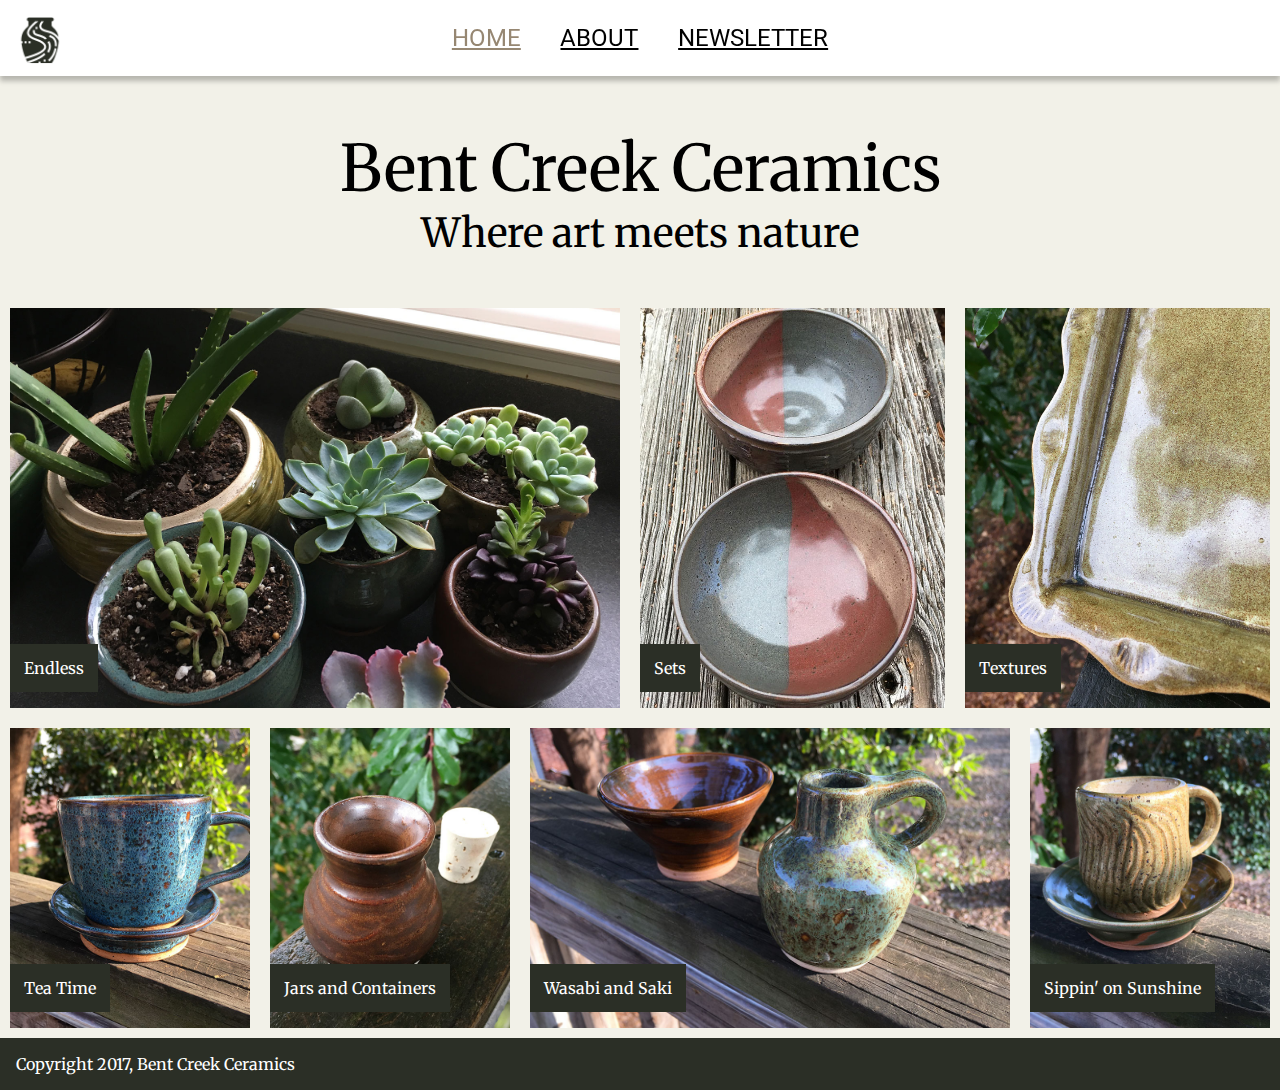
<file: index.html>
<!DOCTYPE html>
<html lang="en">

<head>
	<meta charset="UTF-8">
	<meta name="viewport" content="width=device-width, initial-scale=1.0">
	<meta http-equiv="X-UA-Compatible" content="ie=edge">
	<link href="https://fonts.googleapis.com/css?family=Merriweather:300,300i,400,400i,700|Roboto:300,300i,400,400i" rel="stylesheet">
	<link href="styles.css" rel="stylesheet">
	<link href="images/favicon.png" rel="icon" type="images/png">
	<title>Bent Creek Ceramics</title>
</head>

<body>
	<header>
		<nav>
			<div class="logo-black">
			</div>
			<ul class="nav-row">
				<li class="nav-item">
					<a class="homeLink active" href="index.html">Home</a>
				</li>
				<li class="nav-item">
					<a class="aboutLink" href="about/index.html">About</a>
				</li>
				<li class="nav-item">
					<a class="newsletterLink" href="newsletter/index.html">Newsletter</a>
				</li>
			</ul>
		</nav>
	</header>

	<p class="title">Bent Creek Ceramics
	</p>
	<p class="slogan">Where art meets nature
	</p>


	<div class="top-row-images">
		<div class="img" id="picture-1">
			<p class="img-caption"> Endless </p>
		</div>

		<div class="img" id="picture-2">
			<p class="img-caption"> Sets</p>
		</div>

		<div class="img" id="picture-3">
			<p class="img-caption"> Textures</p>
		</div>
	</div>

	<div class="second-row-images">
		<div class="img" id="picture-4">
			<p class="img-caption"> Tea Time </p>
		</div>

		<div class="img" id="picture-5">
			<p class="img-caption"> Jars and Containers </p>
		</div>

		<div class="img" id="picture-6">
			<p class="img-caption"> Wasabi and Saki</p>
		</div>

		<div class="img" id="picture-7">
			<p class="img-caption"> Sippin' on Sunshine </p>
		</div>
	</div>


	<footer>Copyright 2017, Bent Creek Ceramics
	</footer>


</body>

</html>
</file>
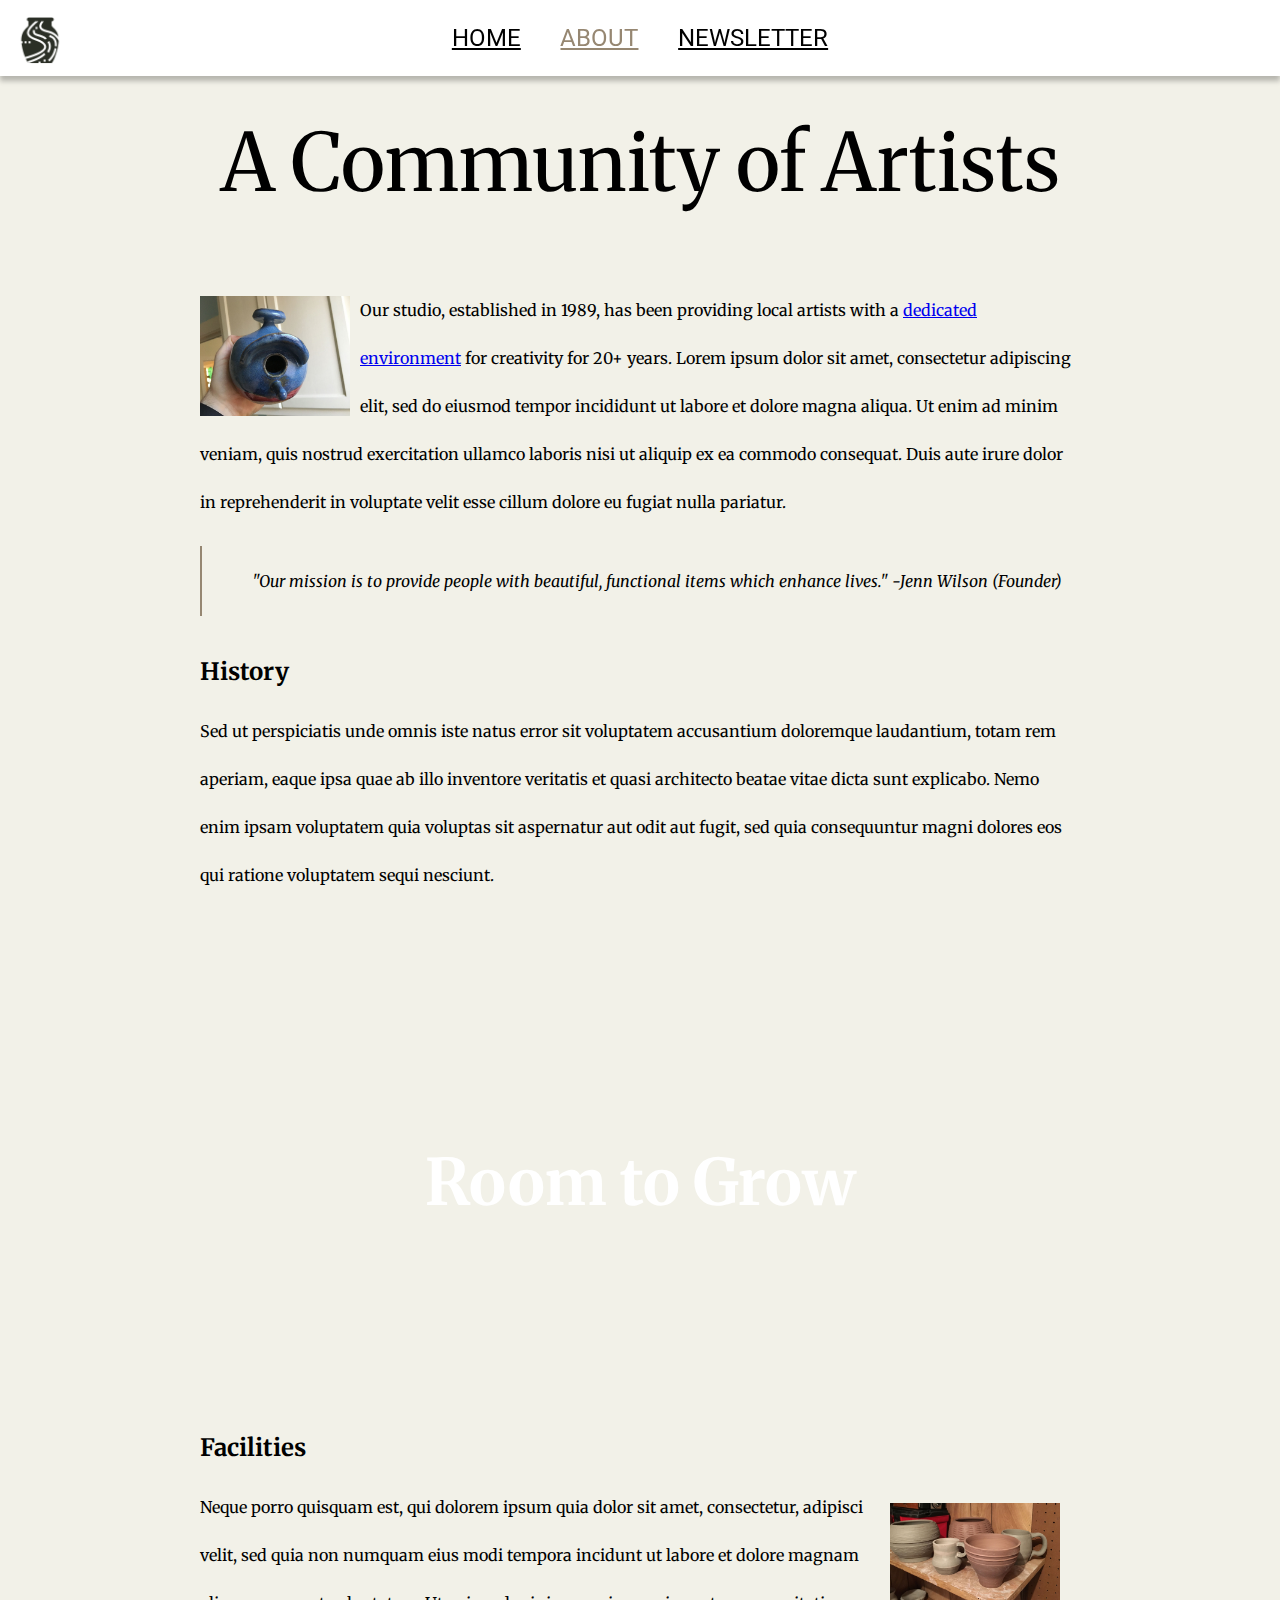
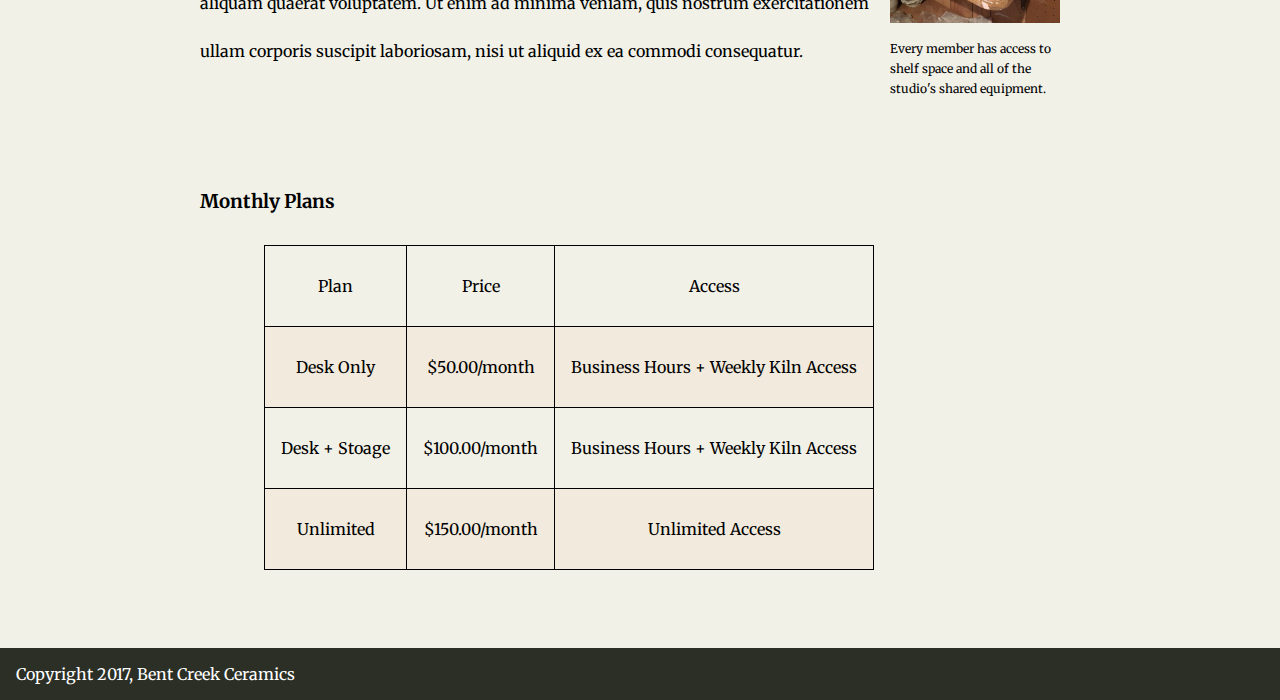
<file: about/index.html>
<!DOCTYPE html>
<html lang="en">

<head>
	<meta charset="UTF-8">
	<meta name="viewport" content="width=device-width, initial-scale=1.0">
	<meta http-equiv="X-UA-Compatible" content="ie=edge">
	<link href="https://fonts.googleapis.com/css?family=Merriweather:300,300i,400,400i,700|Roboto:300,300i,400,400i" rel="stylesheet">
	<link href="styles.css" rel="stylesheet">
	<link href="../images/favicon.png" rel="icon" type="image/png">
	<title>Bent Creek Ceramics - About</title>
</head>

<body>
	<header>
		<nav>
			<div class="logo-black">
			</div>
			<ul class="nav-row">
				<li class="nav-item">
					<a class="homeLink" href="../index.html">Home</a>
				</li>
				<li class="nav-item">
					<a class="aboutLink active" href="index.html">About</a>
				</li>
				<li class="nav-item">
					<a class="newsletterLink" href="../newsletter/index.html">Newsletter</a>
				</li>
			</ul>
		</nav>
	</header>
	<div class="container">
		<h1>A Community of Artists
		</h1>

		<div class="section first-section">
			<!--<div class="birdhouse-pic" id="birdy"></div>-->
			<img src="../images/birdhouse.jpg" class="birdhouse-pic" alt="">
			<p class="paragraph"> Our studio, established in 1989, has been providing local artists with a <a href="#jump">dedicated environment<a> for creativity for 20+ years.
				Lorem ipsum dolor sit amet, consectetur adipiscing elit, sed do eiusmod tempor incididunt ut labore et dolore magna aliqua.
				Ut enim ad minim veniam, quis nostrud exercitation ullamco laboris nisi ut aliquip ex ea commodo consequat. Duis aute
				irure dolor in reprehenderit in voluptate velit esse cillum dolore eu fugiat nulla pariatur.
			</p>
		</div>

		<blockquote>
			"Our mission is to provide people with beautiful, functional items which enhance lives." -Jenn Wilson (Founder)
		</blockquote>


		<div class="section second-section">
			<h2>History</h2>
			<p class="paragraph">Sed ut perspiciatis unde omnis iste natus error sit voluptatem accusantium doloremque laudantium, totam rem aperiam, eaque
				ipsa quae ab illo inventore veritatis et quasi architecto beatae vitae dicta sunt explicabo. Nemo enim ipsam voluptatem
				quia voluptas sit aspernatur aut odit aut fugit, sed quia consequuntur magni dolores eos qui ratione voluptatem sequi
				nesciunt.
			</p>
		</div>
	</div>

	<div class="grow" id="grow-pic">
		<h2 class="centerTheWords"> Room to Grow</h2>
	</div>

	<div class="container" id="jump">
		<div class="section third-section">
			<h2>Facilities</h2>
			<div class="paragraph-container">
				<p class="paragraph">
					Neque porro quisquam est, qui dolorem ipsum quia dolor sit amet, consectetur, adipisci velit, sed quia non numquam eius modi
					tempora incidunt ut labore et dolore magnam aliquam quaerat voluptatem. Ut enim ad minima veniam, quis nostrum exercitationem
					ullam corporis suscipit laboriosam, nisi ut aliquid ex ea commodi consequatur.
				</p>
				<aside>
					<img src="../images/background-1.jpg" alt="">
					<p>Every member has access to shelf space and all of the studio's shared equipment.
					</p>
				</aside>
			</div>
		</div>



		<div class="section">
			<h3>Monthly Plans</h3>
			<table>
				<thead>
					<tr>
						<td>Plan</td>
						<td>Price</td>
						<td>Access</td>
					</tr>
				</thead>
				<tbody>
					<tr class="different-row">
						<td>Desk Only</td>
						<td>$50.00/month</td>
						<td>Business Hours + Weekly Kiln Access</td>
					</tr>
					<tr>
						<td>Desk + Stoage</td>
						<td>$100.00/month</td>
						<td>Business Hours + Weekly Kiln Access</td>
					</tr>
					<tr class="different-row">
						<td>Unlimited</td>
						<td>$150.00/month</td>
						<td>Unlimited Access</td>
					</tr>
				</tbody>
			</table>
		</div>
	</div>
	<footer>Copyright 2017, Bent Creek Ceramics
	</footer>
</body>

</html>
</file>
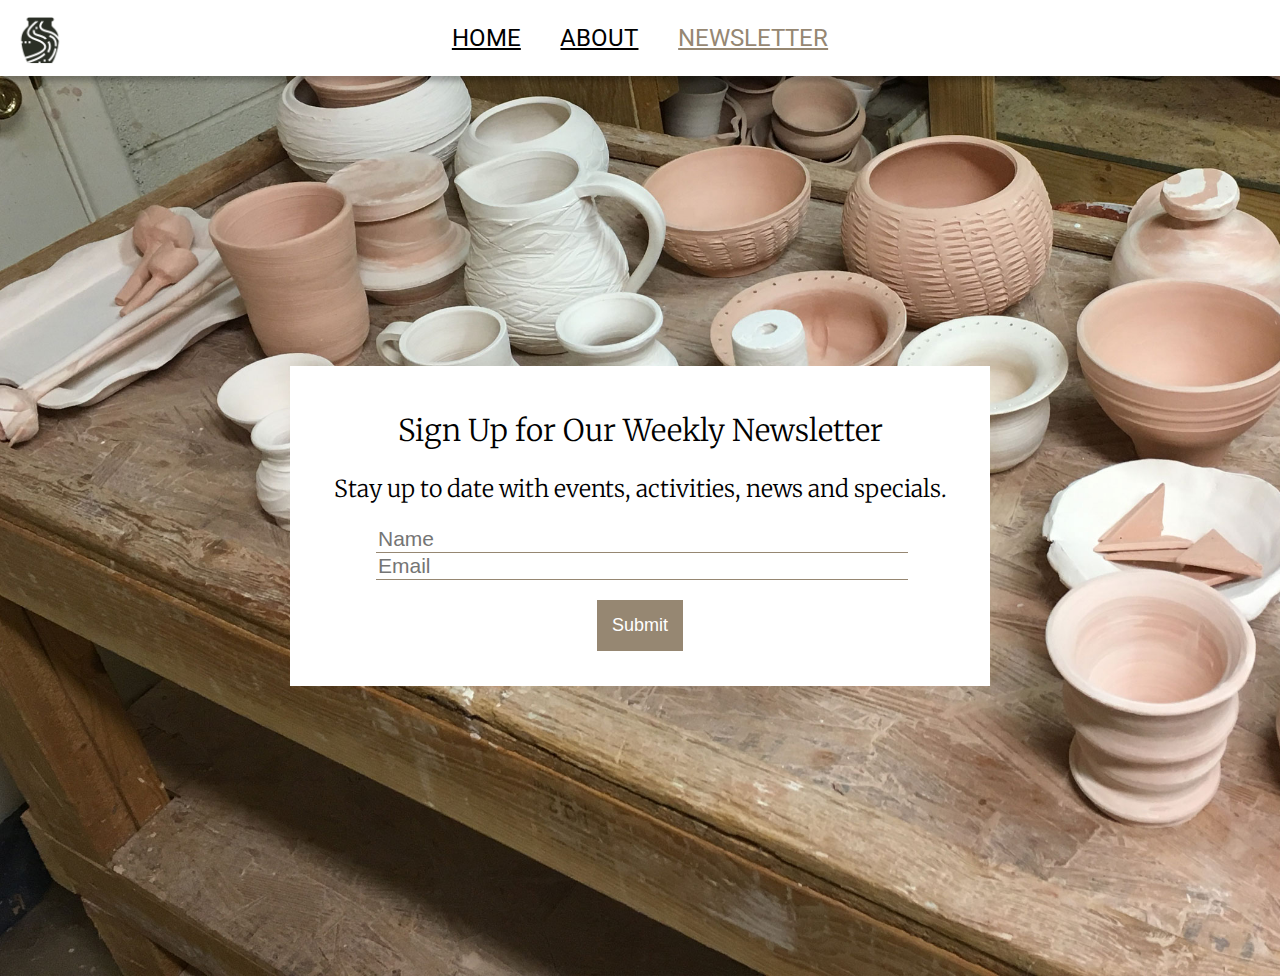
<file: newsletter/index.html>
<!DOCTYPE html>
<html lang="en">

<head>
	<meta charset="UTF-8">
	<meta name="viewport" content="width=device-width, initial-scale=1.0">
	<meta http-equiv="X-UA-Compatible" content="ie=edge">
	<link href="https://fonts.googleapis.com/css?family=Merriweather:300,300i,400,400i,700|Roboto:300,300i,400,400i" rel="stylesheet">
	<link href="styles.css" rel="stylesheet">
	<link href="../images/favicon.png" rel="icon" type="image/png">
	<title>Bent Creek Ceramics - Newsletter</title>
</head>

<body>

	<header>
		<nav>
			<div class="logo-black">
			</div>
			<ul class="nav-row">
				<li class="nav-item">
					<a class="homeLink" href="../index.html">Home</a>
				</li>
				<li class="nav-item">
					<a class="aboutLink" href="../about/index.html">About</a>
				</li>
				<li class="nav-item">
					<a class="newsletterLink active" href="index.html">Newsletter</a>
				</li>
			</ul>
		</nav>
	</header>
	<div class="container">
		<form class="form" action="#">
			<div class="sign-up">
				<h2>Sign Up for Our Weekly Newsletter
				</h2>
				<h3>Stay up to date with events, activities, news and specials.
				</h3>
			</div>
			<div class="fields">
				<label for="first_name"></label>
				<input type="text" name="name" id="nameInput" placeholder="Name">

				<label for="email address"></label>
				<input type="text" name="email" id="emailInput" placeholder="Email">
			</div>
			<input type="submit" id="signupButton" value="Submit">
		</form>
	</div>

	<script type="text/javascript">
		var nameInput = document.getElementById('nameInput');
		var emailInput = document.getElementById('emailInput');
		var signupButton = document.getElementById('signupButton');
		signupButton.addEventListener('click', function (e) {
			var nameVal = nameInput.value;
			var emailVal = emailInput.value;
			if (nameVal && emailVal) {
				alert('Thanks for signing up, ' + nameVal + '. Newsletters will be sent to ' + emailVal);
				nameInput.value = "";
				emailInput.value = "";
			} else {
				alert('We would love for you to sign up, please provide both your name and email address.');
			}
		});
	</script>
</body>

</html>
</file>
<file: styles.css>
header {
	background-color: #FFFFFF;
}

nav{
	position: fixed;
	top: 0rem;
	width: 100%;
	background-color: white;
	box-shadow: 0 5px 5px rgba(0, 0, 0, .25);
}

.nav-row {
	display: flex;
	justify-content: space-around;
	align-items: center;
	text-decoration: none;
	list-style: none;
	font-size: 1.5rem;
	font-family: "Roboto";
	padding: 1.5rem 2rem 1.5rem 2rem;
	width: 26rem;
  margin: auto;
	text-transform: uppercase;
}

.logo-black {
	content: url("images/bent-creek-logo.png");
	width: 3rem;
	position: absolute;
	padding: 1rem;
}

.homeLink{
	color: #968772;
}

.aboutLink {
	color: black;
}

.newsletterLink {
	color: black;
}

ul {
	padding: 1rem;
}

.title {
	text-align: center;
	font-size: 4rem;
	font-family: "Merriweather";
	margin-bottom: 0rem;
	margin-top: 8rem;
}
.slogan {
	text-align: center;
	font-size: 2.5rem;
	font-family: "Merriweather";
	margin-top: 0rem ;
}

body {
background-color: #F2F1E8;
margin: auto;
}

.top-row-images {
	display: flex;
}

.second-row-images {
	display: flex;
}

.top-row-images .img{
	height: 400px;
}

.second-row-images .img{
	height: 300px;
}

.img {
	margin: 10px;
	display: flex;
	align-items: flex-end;

}

#picture-1 {
	background: url("images/product-1.jpg") no-repeat center center;
	background-size: cover;
	flex: 2;
}

#picture-2 {
	background: url("images/product-2.jpg") no-repeat center center;
	background-size: cover;
	flex: 1;
}

#picture-3 {
	background: url("images/product-3.jpg") no-repeat center center;
	background-size: cover;
	flex: 1;
}

#picture-4 {
	background: url("images/product-4.jpg") no-repeat center center;
	background-size: cover;
	flex: 1;
}

#picture-5 {
	background: url("images/product-5.jpg") no-repeat center center;
	background-size: cover;
	flex: 1;
}

#picture-6 {
	background: url("images/product-6.jpg") no-repeat center center;
	background-size: cover;
	flex: 2;
}

#picture-7 {
	background: url("images/product-7.jpg") no-repeat center center;
	background-size: cover;
	flex: 1;
}

.img-caption {
	background-color: #2B2F26;
	color: white;
	display: inline-block;
	padding: 14px;
	position: relative;
	font-family: "Merriweather";
}


footer {
	background-color: #2B2F26;
	color: white;
	padding: 1rem;
	font-family: "Merriweather";
}
.nav-item a{
	color: black;
}

.nav-item a.active {
	color: #968772;
}
.nav-item a:hover {
	color: #CD5D67;
}

* {
	transition: all 1s;
}
</file>
<file: about/styles.css>
header {
	background-color: #FFF;
	
}

nav{
	position: fixed;
	top: 0rem;
	width: 100%;
	background-color: white;
	margin: 0rem;
	box-shadow: 0 5px 5px rgba(0, 0, 0, .25);
}

.nav-row {
	display: flex;
	justify-content: space-around;
	align-items: center;
	text-decoration: none;
	list-style: none;
	font-size: 1.5rem;
	font-family: "Roboto";
	padding: 1.5rem 2rem 1.5rem 2rem;
	width: 26rem;
  margin: auto;
	text-transform: uppercase;
	
}

.logo-black {
	content: url("../images/bent-creek-logo.png");
	width: 3rem;
	position: absolute;
	padding: 1rem;
}



/*.homeLink{
	color: black;
}

.aboutLink {
	color: #968772;
}

.newsletterLink {
	color: black;
}*/



ul {
	padding: 1rem;
}

body {
background-color: #F2F1E8;
margin: auto;
font-family: "Merriweather";
}

.container {
	padding: 10px 150px;
}

.paragraph {
	line-height: 3;
	margin: 0;
}

h1 {
	text-align: center;
	font-size: 5rem;
	padding-top: 3rem;
	font-weight: normal;
}

.section {
	padding: 20px 50px;
}

.first-section{
	min-height: 150px;
}

blockquote{
	border-left: 2px solid #968772;
	padding: 25px 50px 25px 50px;
	margin: 0;
	margin-left: 50px;
	font-style: italic;
}

.paragraph-container {
	display: flex;
}

aside {
	padding: 20px;
}

aside p {
	font-size: 12px;
	line-height: 20px;
}

aside img {
	height: 120px;
	width: 170px;
}

table {
	margin: 2rem 4rem 2rem 4rem;
	border-collapse: collapse;
	margin-bottom: 3rem;
	padding-top: 0rem;
	padding-bottom: 0rem;
	padding-left: 12rem;
	padding-right: 12rem;
	line-height: 3rem;
}

table, tbody, td{
	border: 1px solid black;
	text-align: center;
}

.different-row {
	background-color: #F2EADC;
}

td{
	padding: 1rem;
}
.birdhouse-pic{
	float: left;
	padding: 10px;
	padding-left: 0;
	height: 120px;
	width: 150px;
	background-size: cover;
}

.grow {
	background-image: url("../images/background-3.jpg");
	height: 100px;
	width: 100px;
	background-size: cover;
	background-attachment: fixed;
  background-position: center;
  background-repeat: no-repeat;
	text-align: center;
	align-items: center;
	color: white;
	padding: center;
}

.centerTheWords {
	padding: 10rem;
	font-size: 4rem;
}

#grow-pic{
  height: 25rem;
	width: auto;
}

footer {
	background-color: #2B2F26;
	color: white;
	padding: 1rem;
	font-family: "Merriweather";
	margin: 0rem;
}
.nav-item a{
	color: black;
}

.nav-item a.active {
	color: #968772;
}
.nav-item a:hover {
	color: #CD5D67;
}

* {
	transition: all 1s;
}
</file>
<file: newsletter/styles.css>
header {
	background-color: #FFFFFF;
	height: 76px;
}

nav{
	position: absolute;
	top: 0rem;
	width: 100%;
	background-color: white;
	margin: 0;
	box-shadow: 0 5px 5px rgba(0, 0, 0, .25);
}

.nav-row {
	display: flex;
	justify-content: space-around;
	align-items: center;
	text-decoration: none;
	list-style: none;
	font-size: 1.5rem;
	font-family: "Roboto";
	padding: 1.5rem 2rem 1.5rem 2rem;
	width: 26rem;
  margin: auto;
	text-transform: uppercase;
}

.logo-black {
	content: url("../images/bent-creek-logo.png");
	width: 3rem;
	position: absolute;
	padding: 1rem;
}

body{
	background-image: url("../images/background-2.jpg");
	position: static;
	background-repeat: no repeat;
	background-size: cover;
	width: 100%;
	min-height: 100vh;
	margin: 0;
}

.homeLink{
	color: black;
}

.aboutLink {
	color: black;
}

.newsletterLink {
	color: #968772;
}

.container {
	position: relative;
	height: 100vh;
	display: flex;
	justify-content: center;
	align-items:center;
}

.form {
	position: absolute;
	height: 280px;
	width: 660px;
	background-color: white;
	padding: 20px 20px;
	font-family: "Merriweather";
	text-align: center;
	font-size: 20px;
}

fieldset {
	margin: 0;
	padding: 0;
}

.sign-up h2,h3 {
	text-align: center;
	font-weight: 300;
}

.fields {
	width: 80%;
	margin: 0 auto;
}

#nameInput {
  border: none;
  border-bottom: 1px solid #968772;
	width: 100%;
	text-align: left;
	font-size: 21px;
}

#emailInput {
  border: none;
  border-bottom: 1px solid #968772;
	width: 100%;
	font-size: 21px;
}


#signupButton{
  background: #968772;
	color: white;
  padding: 15px;
	font-size: 0.9em;
  border: none;
  outline: none;
	margin: 20px auto;
}

.nav-item a{
	color: black;
}

.nav-item a.active {
	color: #968772;
}
.nav-item a:hover {
	color: #CD5D67;
}

* {
	transition: all 1s;
}
</file>
